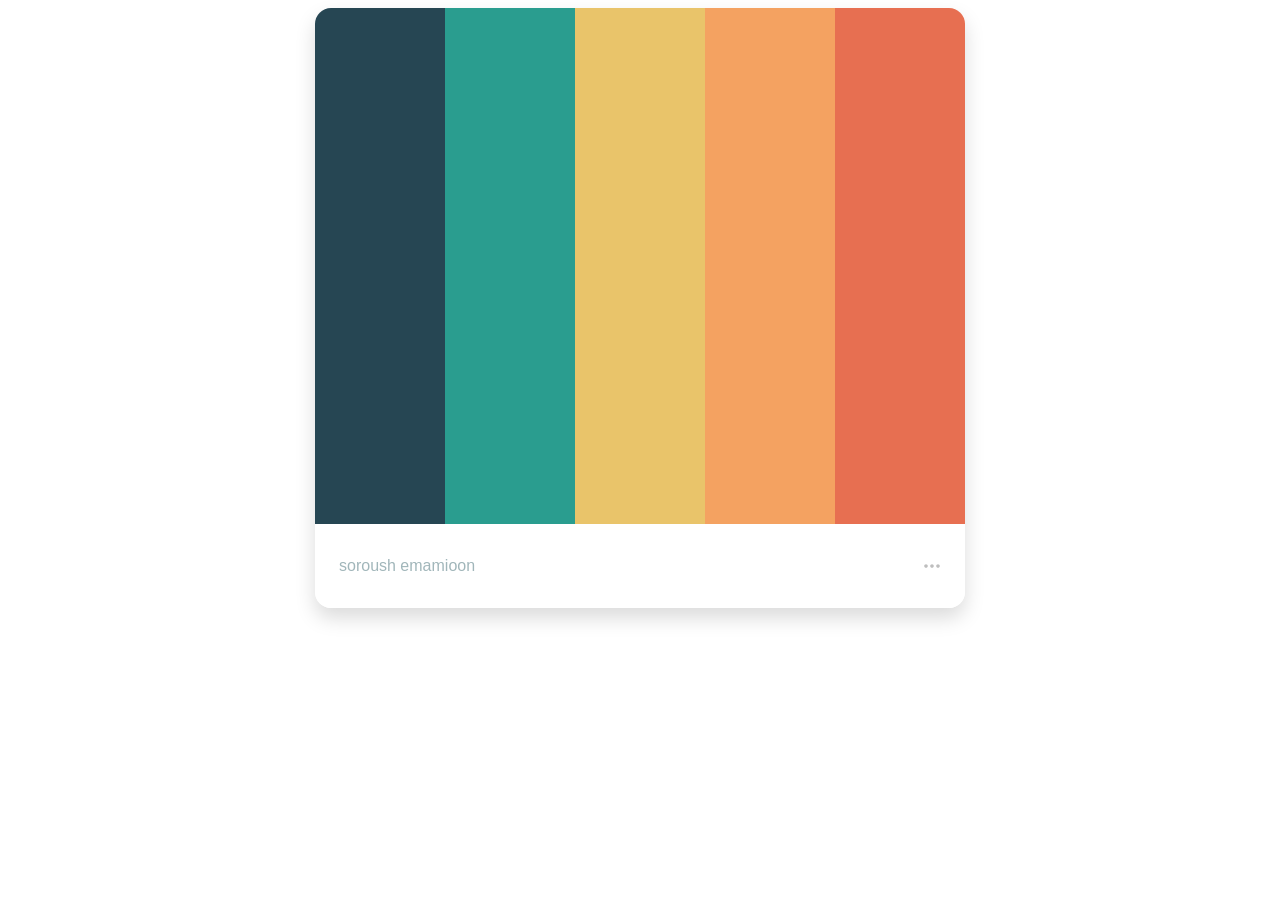
<file: random projects/1/index.html>
<!DOCTYPE html>
<html lang="en">
<head>
    <link rel="stylesheet" href="style.css">
    <meta charset="UTF-8">
    <meta name="viewport" content="width=device-width, initial-scale=1.0">
    <title>Document</title>
</head>
<body>
    <div class="container">
        <div class="palette">
          <div class="color"><span>web class</span></div>
          <div class="color"><span>web class</span></div>
          <div class="color"><span>web class</span></div>
          <div class="color"><span>web class</span></div>
          <div class="color"><span>web class</span></div>
        </div>
        <div id="stats">
          <span>soroush emamioon</span>
          <svg xmlns="http://www.w3.org/2000/svg" width="18" height="18" viewBox="0 0 18 18">
            <path d="M4 7.5c-.83 0-1.5.67-1.5 1.5s.67 1.5 1.5 1.5S5.5 9.83 5.5 9 4.83 7.5 4 7.5zm10 0c-.83 0-1.5.67-1.5 1.5s.67 1.5 1.5 1.5 1.5-.67 1.5-1.5-.67-1.5-1.5-1.5zm-5 0c-.83 0-1.5.67-1.5 1.5s.67 1.5 1.5 1.5 1.5-.67 1.5-1.5S9.83 7.5 9 7.5z"></path>
          </svg>
        </div>
      </div>
</body>
</html>
</file>
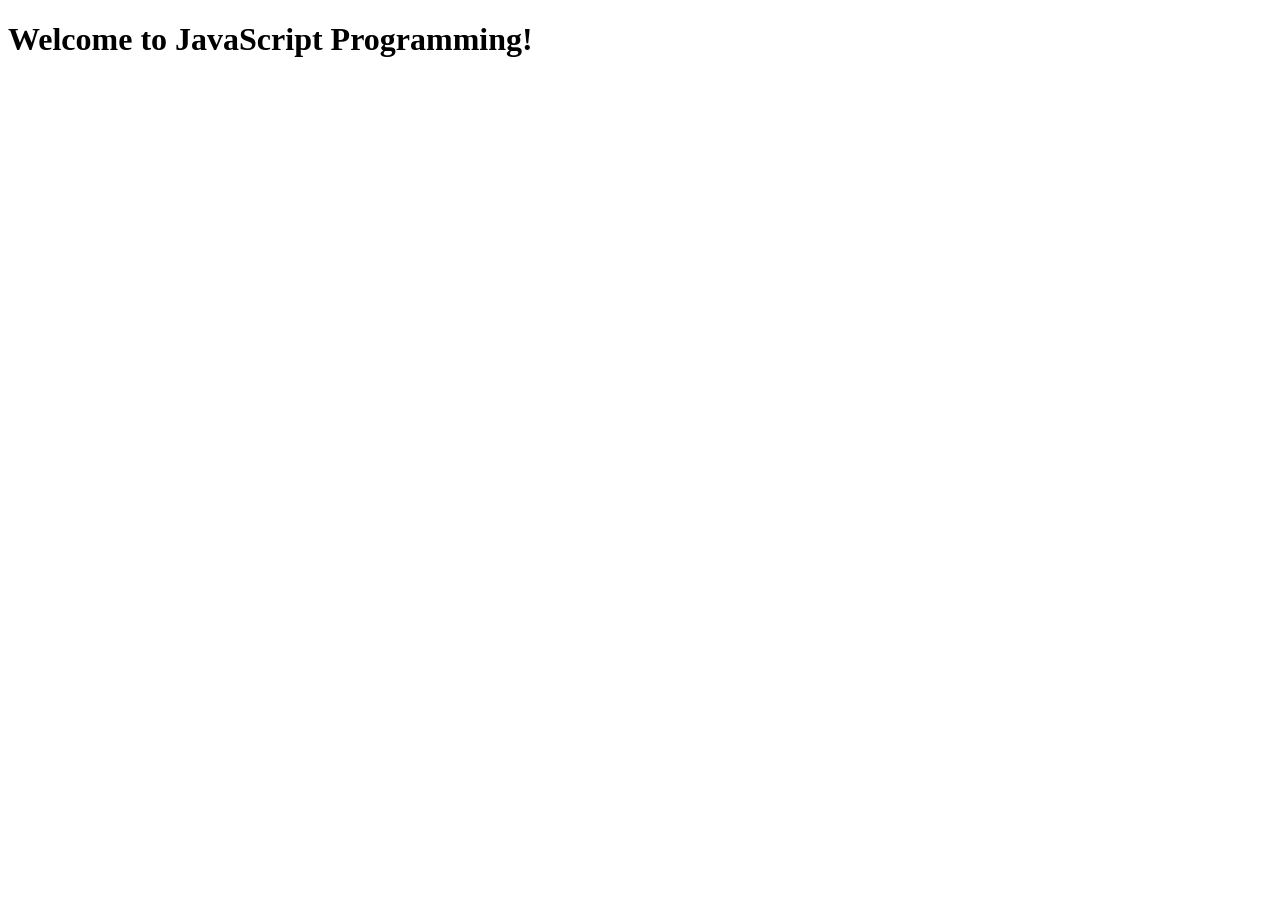
<file: exercise-06/6.1.html>
<!DOCTYPE html>
<!-- Fig. 6.1: welcome.html -->
<!-- Displaying a line of text. -->
<html>
  <head>
    <meta charset="utf-8" />

    <title>A First Program in JavaScript</title>
    <script type="text/javascript">
      document.writeln("<h1>Welcome to JavaScript Programming!</h1>");
    </script>
  </head>
  <body></body>
</html>
</file>
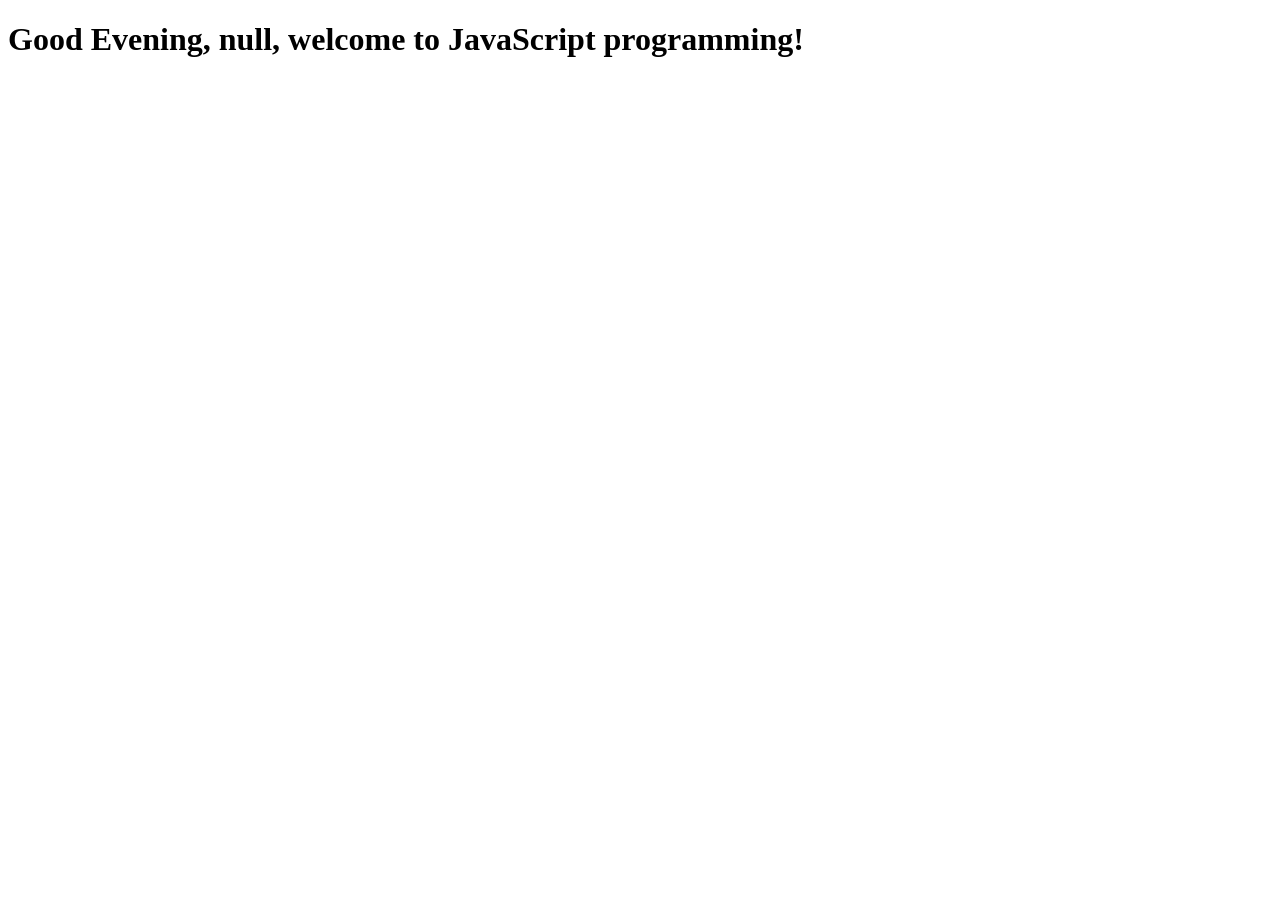
<file: exercise-06/6.14.html>
<!DOCTYPE html>

<!-- Fig. 6.14: welcome5.html -->
<!-- Using equality and relational operators. -->
<html>
  <head>
    <meta charset="utf-8" />
    <title>Using Relational Operators</title>
    <script type="text/javascript">
      var name; // string entered by the user

      var now = new Date(); // current date and time
      var hour = now.getHours(); // current hour (0-23)

      // read the name from the prompt box as a string
      name = window.prompt("Please enter your name");

      // determine whether it’s morning
      if (hour < 12) document.write("<h1>Good Morning, ");

      // determine whether the time is PM
      if (hour >= 12) {
        // convert to a 12-hour clock hour = hour - 12;

        // determine whether it is before 6 PM
        if (hour < 6) document.write("<h1>Good Afternoon, ");

        // determine whether it is after 6 PM
        if (hour >= 6) document.write("<h1>Good Evening, ");
      } // end if

      document.writeln(name + ", welcome to JavaScript programming!</h1>");
      // -->
    </script>
  </head>
  <body></body>
</html>
</file>
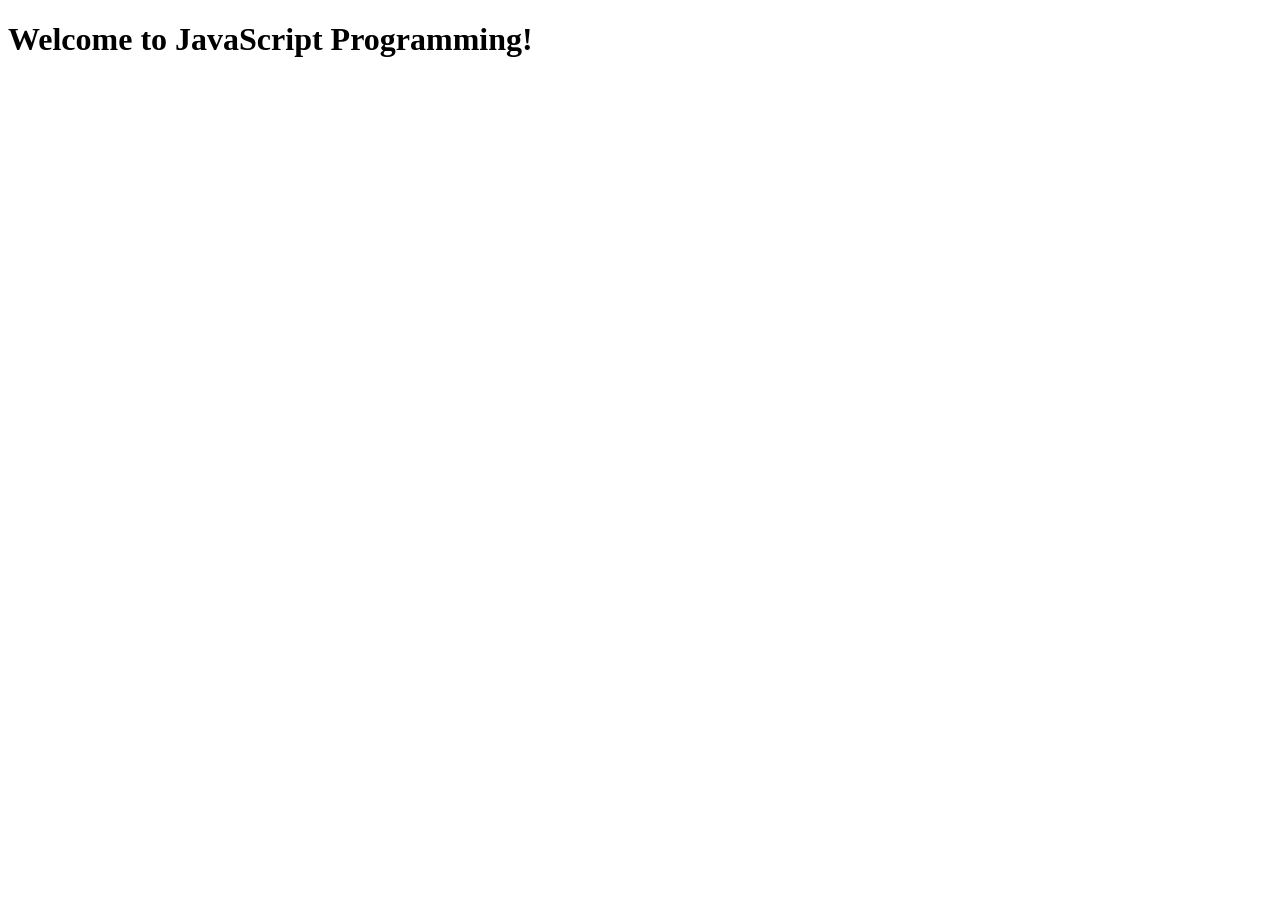
<file: exercise-06/6.2.html>
<!DOCTYPE html>

<!-- Fig. 6.2: welcome2.html -->

<!-- Printing one line with multiple statements. -->

<html>
  <head>
    <meta charset="utf-8" />

    <title>Printing a Line with Multiple Statements</title>

    <script type="text/javascript">
      document.write("<h1 style = ’color: magenta’>");
      document.write("Welcome to JavaScript " + "Programming!</h1>");
    </script>
  </head>
  <body></body>
</html>
</file>
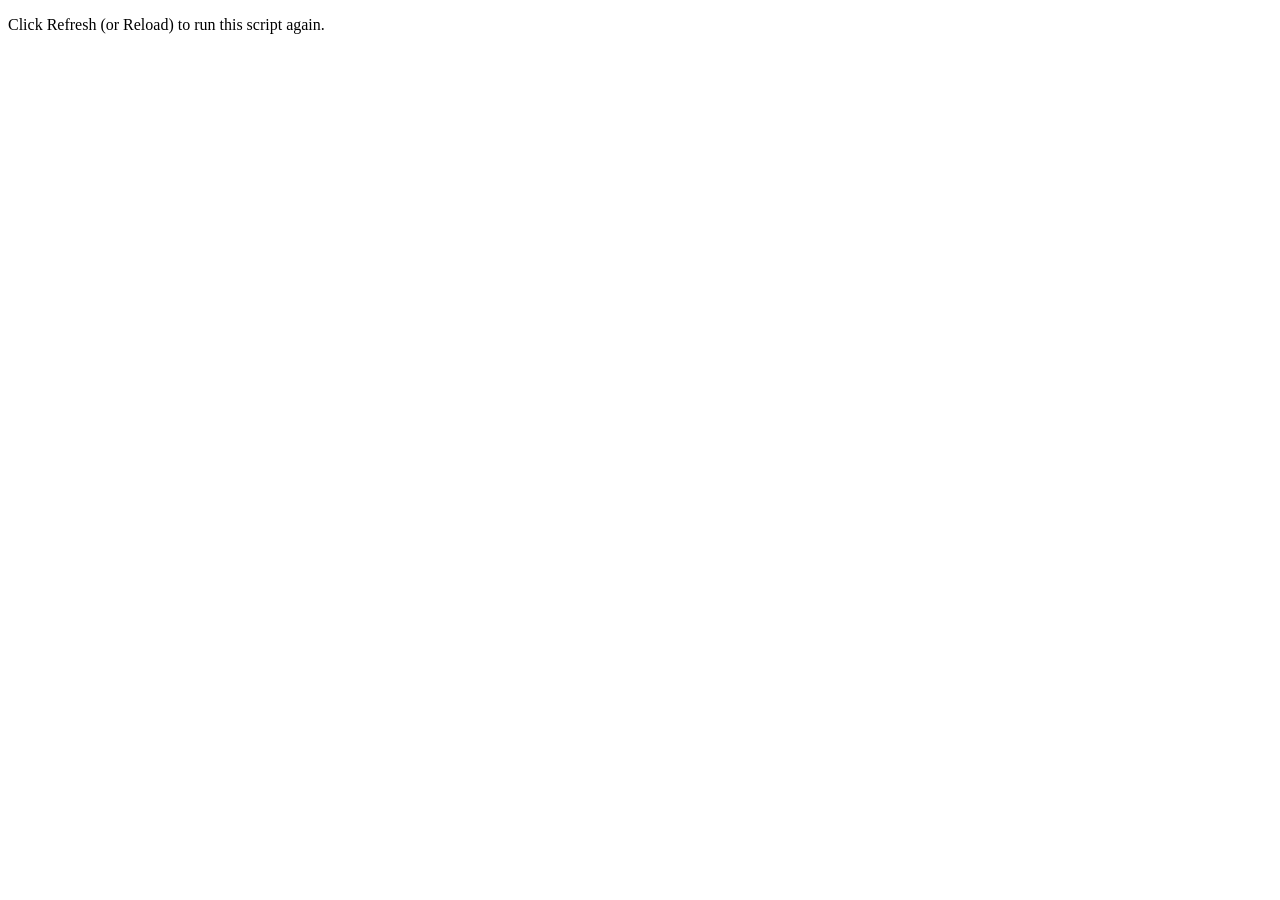
<file: exercise-06/6.3.html>
<!DOCTYPE html>

<!-- Fig. 6.3: welcome3.html -->
<!-- Alert dialog displaying multiple lines. -->
<html>
  <head>
    <meta charset="utf-8" />
    <title>Printing Multiple Lines in a Dialog Box</title>
    <script type="text/javascript">
      window.alert("Welcome to\nJavaScript\nProgramming!");
    </script>
  </head>
  <body>
    <p>Click Refresh (or Reload) to run this script again.</p>
  </body>
</html>
</file>
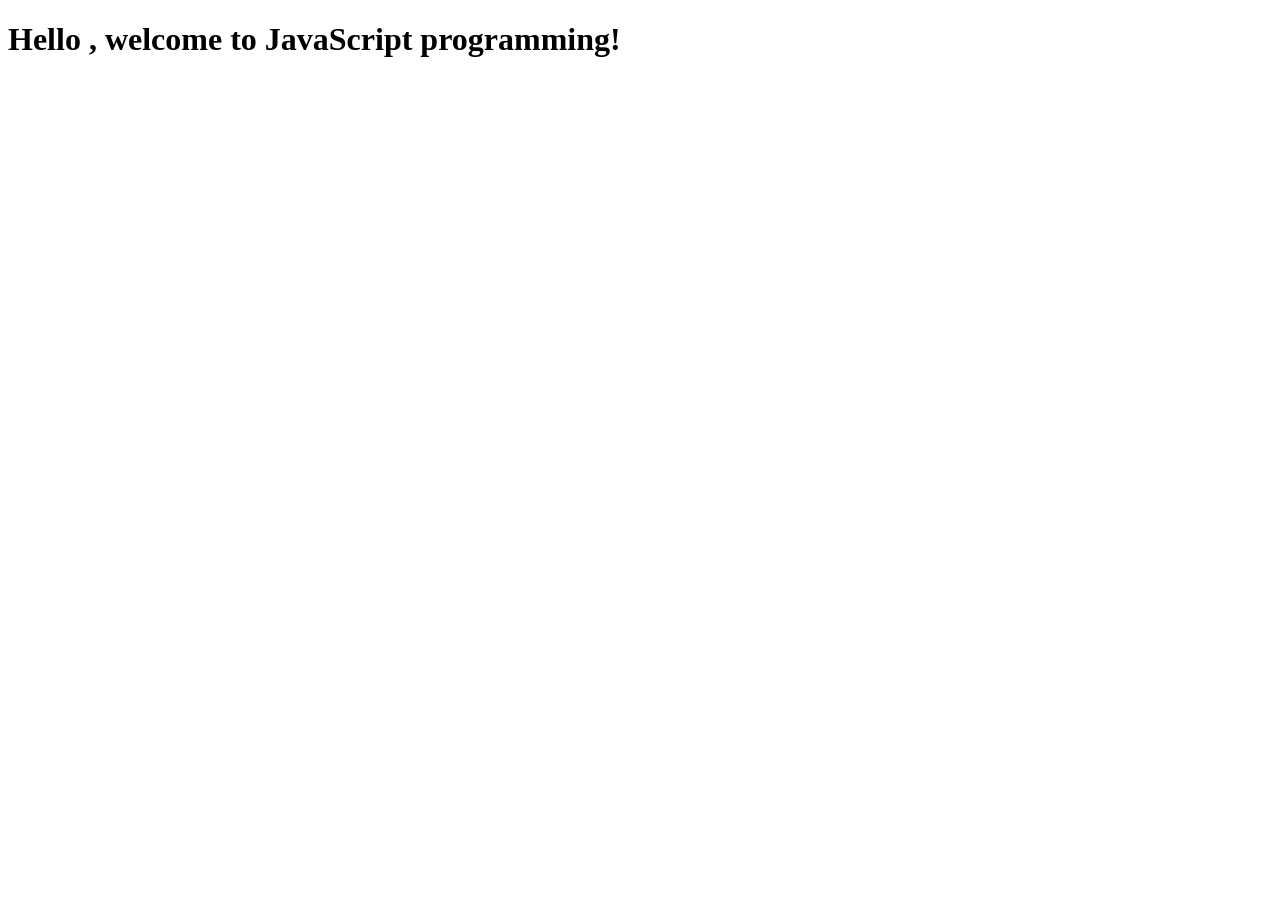
<file: exercise-06/6.5.html>
<!DOCTYPE html>

<!-- Fig. 6.5: welcome4.html -->
<!-- Prompt box used on a welcome screen -->
<html>
  <head>
    <meta charset="utf-8" />
    <title>Using Prompt and Alert Boxes</title>
    <script type="text/javascript">
      // string entered by the user

      // read the name from the prompt box as a string

      document.writeln(
        "<h1>Hello " + name + ", welcome to JavaScript programming!</h1>"
      );
    </script>
  </head>
  <body></body>
</html>
</file>
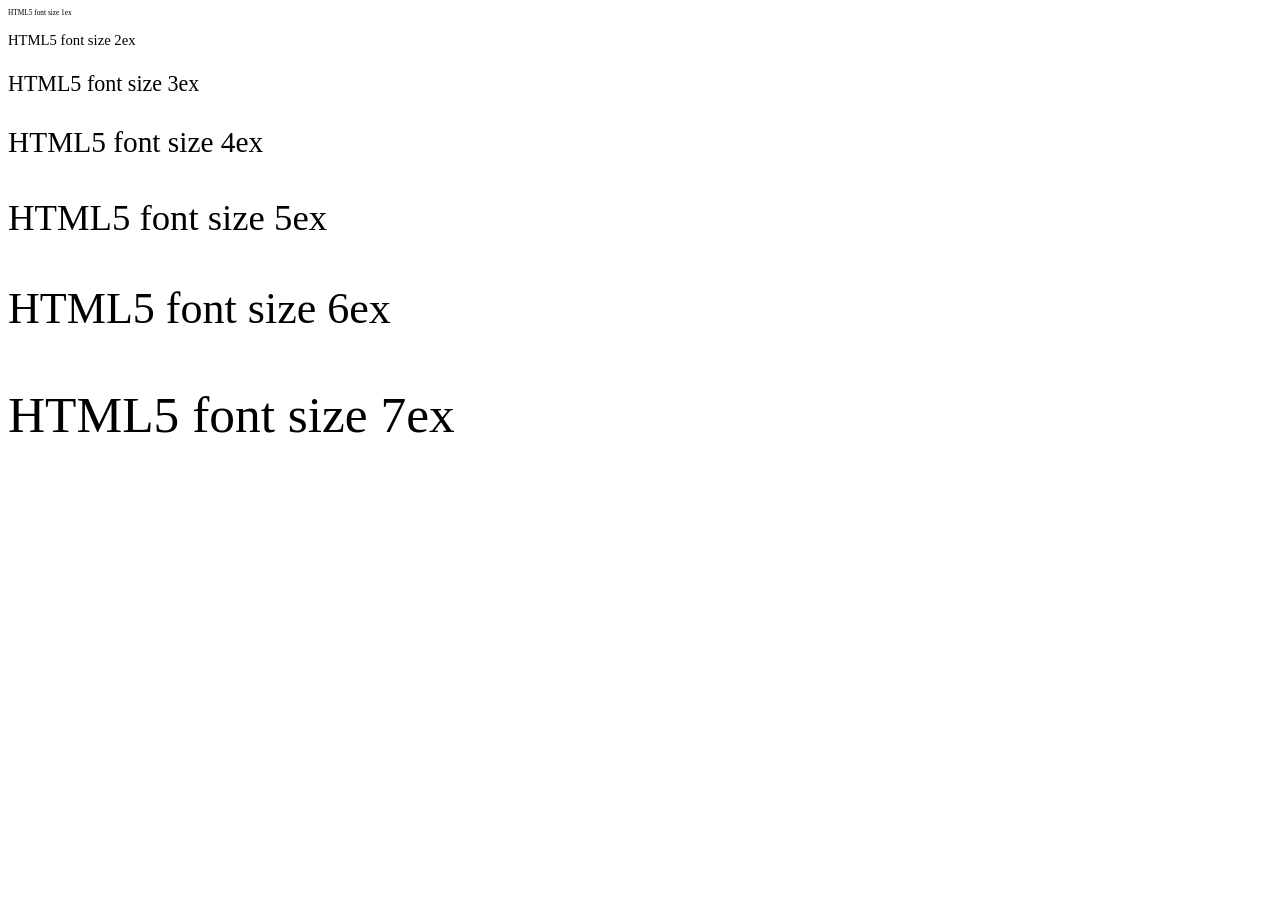
<file: exercise-08/8.1.html>
<!DOCTYPE html>

<!-- Fig. 8.1: WhileCounter.html -->
<!-- Counter-controlled repetition. -->
<html>
  <head>
    <meta charset="utf-8" />
    <title>Counter-Controlled Repetition</title>
    <script>
      var counter = 1; // initialization

      while (counter <= 7) {
        // repetition condition
        document.writeln(
          "<p style = 'font-size: " +
            counter +
            "ex'>HTML5 font size " +
            counter +
            "ex</p>"
        );
        ++counter; // increment
      } //end while
    </script>
  </head>
  <body></body>
</html>
</file>
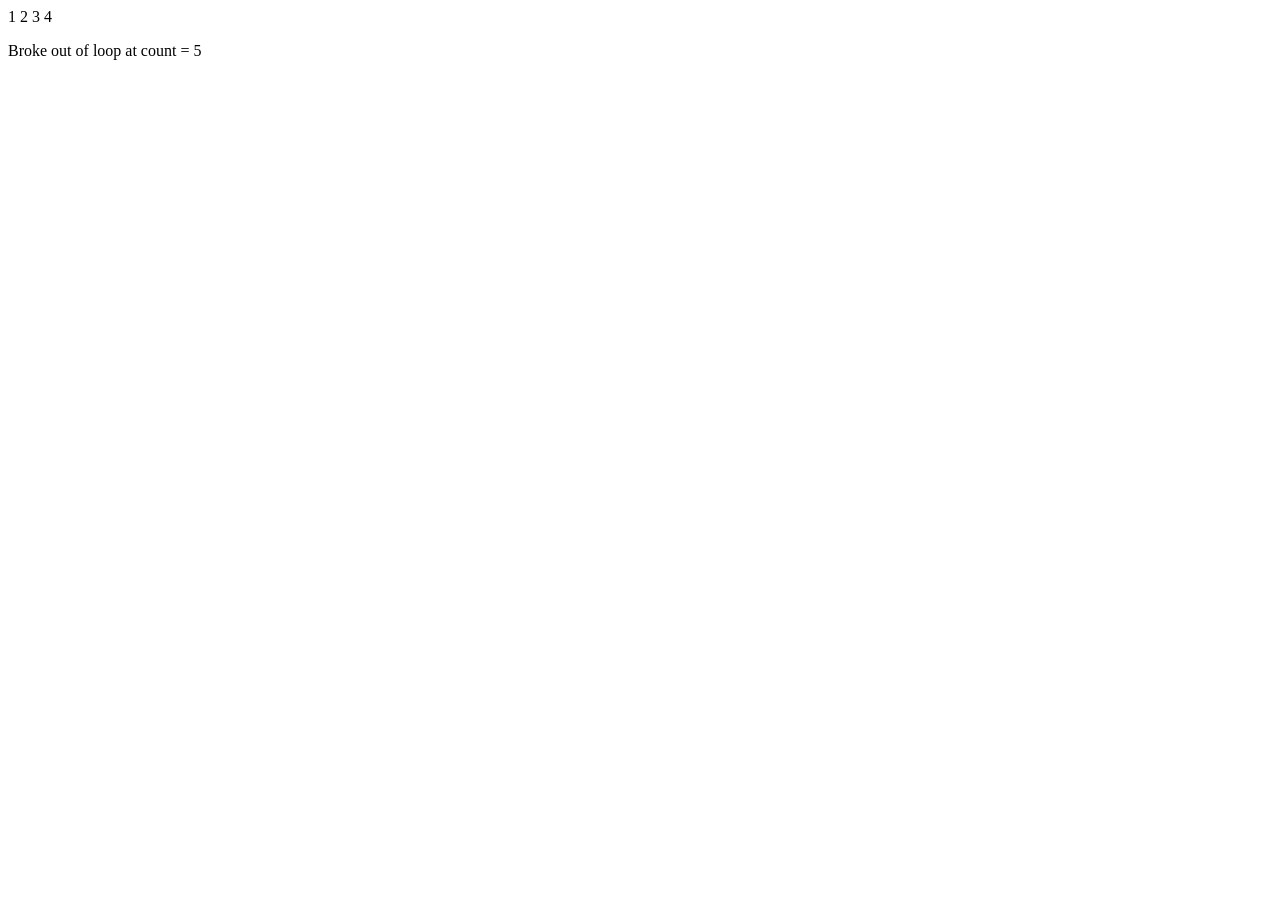
<file: exercise-08/8.11.html>
<!DOCTYPE html>

<!-- Fig. 8.11: BreakTest.html -->
<!-- Using the break statement in a for statement. -->
<html>
  <head>
    <meta charset="utf-8" />
    <title>Using the break Statement in a for Statement</title>
    <script>
      for (var count = 1; count <= 10; ++count) {
        if (count == 5) break; // break loop only if count == 5

        document.writeln(count + " ");
      } //end for

      document.writeln("<p>Broke out of loop at count = " + count + "</p>");
    </script>
  </head>
  <body></body>
</html>
</file>
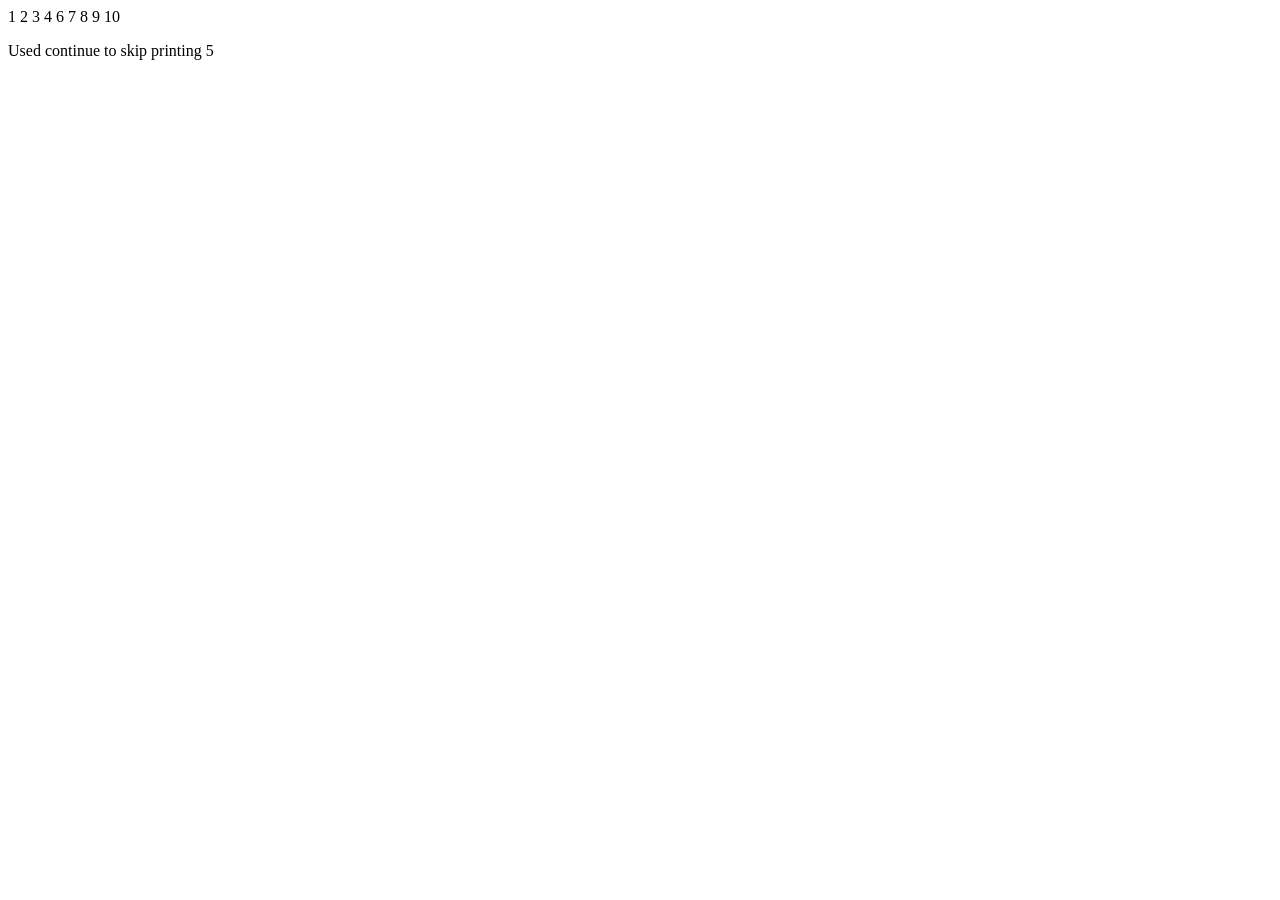
<file: exercise-08/8.12.html>
<!DOCTYPE html>

<!-- Fig. 8.12: ContinueTest.html -->
<!-- Using the continue statement in a for statement. -->
<html>
  <head>
    <meta charset="utf-8" />
    <title>Using the continue Statement in a for Statement</title>

    <script>
      for (var count = 1; count <= 10; ++count) {
        if (count == 5) continue; // skip remaining loop code only if count == 5

        document.writeln(count + " ");
      } //end for

      document.writeln("<p>Used continue to skip printing 5</p>");
    </script>
  </head>
  <body></body>
</html>
</file>
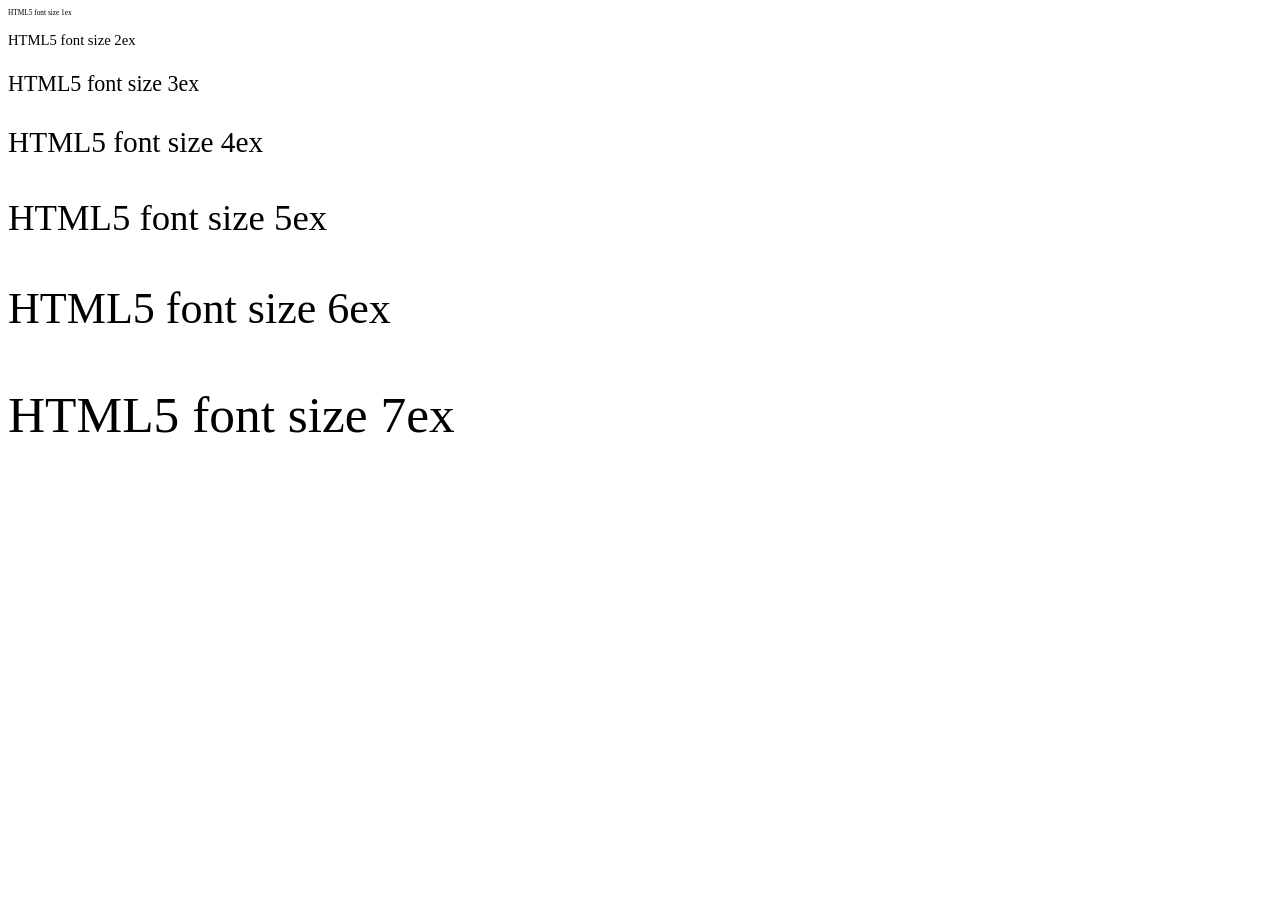
<file: exercise-08/8.2.html>
<!DOCTYPE html>

<!-- Fig. 8.2: ForCounter.html -->
<!-- Counter-controlled repetition with the for statement. -->
<html>
  <head>
    <meta charset="utf-8" />
    <title>Counter-Controlled Repetition</title>
    <script>
      // Initialization, repetition condition and
      // incrementing are all included in the for
      // statement header.
      for (var counter = 1; counter <= 7; ++counter)
        document.writeln(
          "<p style = 'font-size: " +
            counter +
            "ex'>HTML5 font size " +
            counter +
            "ex</p>"
        );
    </script>
  </head>
  <body></body>
</html>
</file>
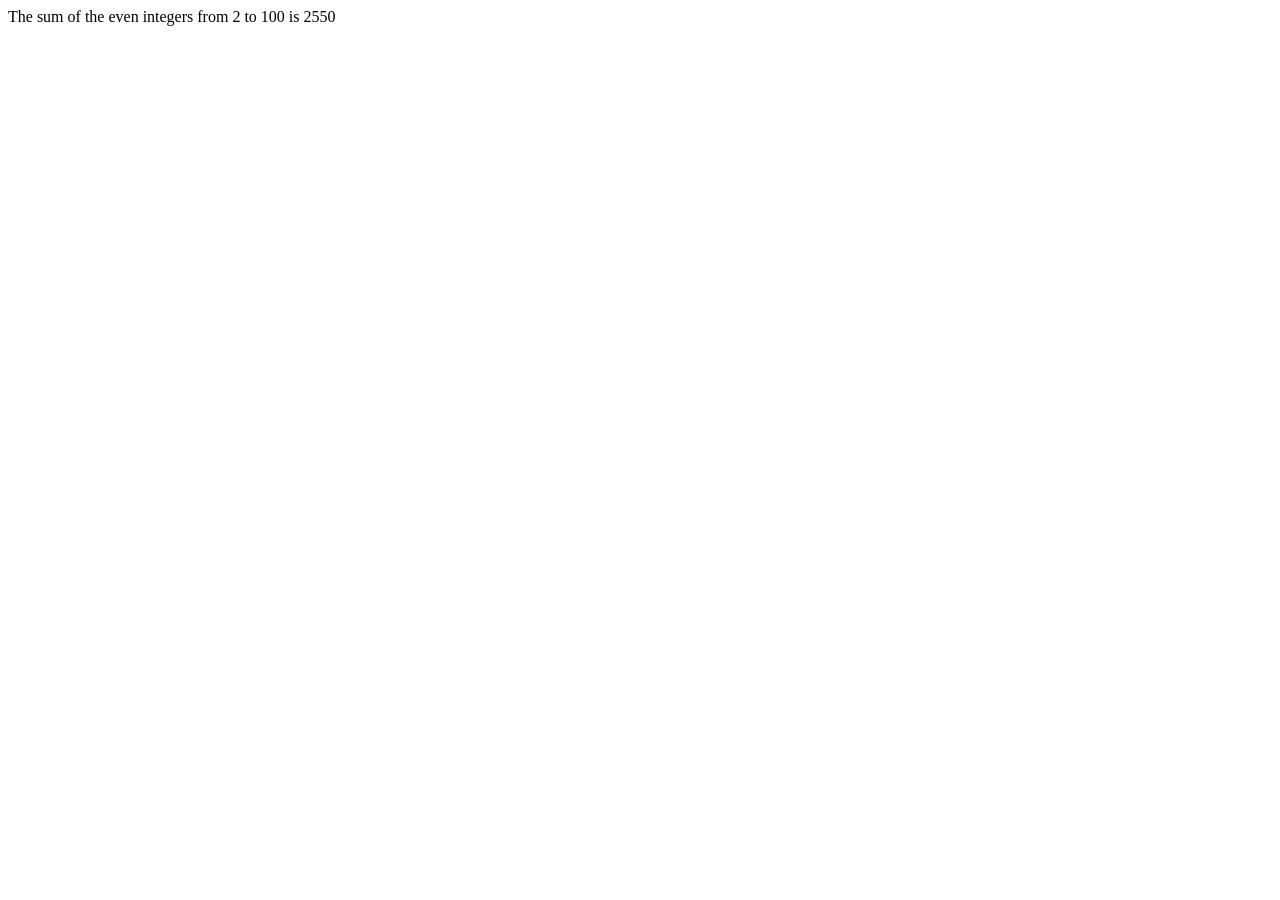
<file: exercise-08/8.5.html>
<!DOCTYPE html>

<!-- Fig. 8.5: Sum.html -->
<!-- Summation with the for repetition structure. -->
<html>
  <head>
    <meta charset="utf-8" />
    <title>Sum the Even Integers from 2 to 100</title>
    <script>
      var sum = 0;

      for (var number = 2; number <= 100; number += 2) sum += number;

      document.writeln(
        "The sum of the even integers " + "from 2 to 100 is " + sum
      );
    </script>
  </head>
  <body></body>
</html>
</file>
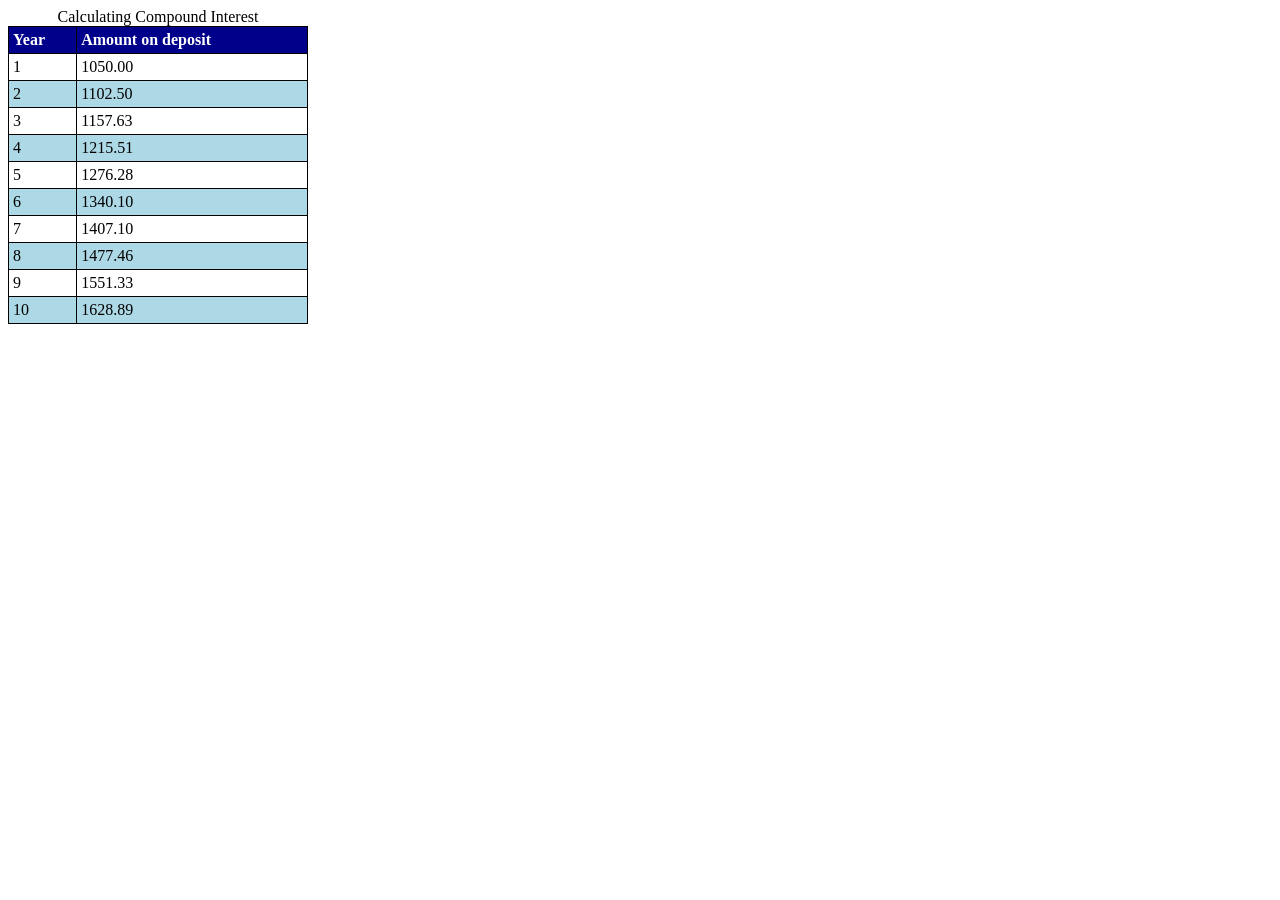
<file: exercise-08/8.6.html>
<!DOCTYPE html>

<!-- Fig. 8.6: Interest.html -->
<!-- Compound interest calculation with a for loop. -->
<html>
  <head>
    <meta charset="utf-8" />
    <title>Calculating Compound Interest</title>
    <style type="text/css">
      table {
        width: 300px;
        border-collapse: collapse;
        background-color: lightblue;
      }
      table,
      td,
      th {
        border: 1px solid black;
        padding: 4px;
      }
      th {
        text-align: left;
        color: white;
        background-color: darkblue;
      }
      tr.oddrow {
        background-color: white;
      }
    </style>
    <script>
      var amount; // current amount of money
      var principal = 1000.0; // principal amount
      var rate = 0.05; // interest rate
      document.writeln("<table>"); // begin the table

      document.writeln("<caption>Calculating Compound Interest</caption>");
      document.writeln("<thead><tr><th>Year</th>"); // year column heading
      document.writeln("<th>Amount on deposit</th>");
      // amount column heading
      document.writeln("</tr></thead><tbody>");

      // output a table row for each year
      for (var year = 1; year <= 10; ++year) {
        amount = principal * Math.pow(1.0 + rate, year);

        if (year % 2 !== 0)
          document.writeln(
            "<tr class='oddrow'><td>" +
              year +
              "</td><td>" +
              amount.toFixed(2) +
              "</td></tr>"
          );
        else
          document.writeln(
            "<tr><td>" + year + "</td><td>" + amount.toFixed(2) + "</td></tr>"
          );
      } //end for

      document.writeln("</tbody></table>");
    </script>
  </head>
  <body></body>
</html>
</file>
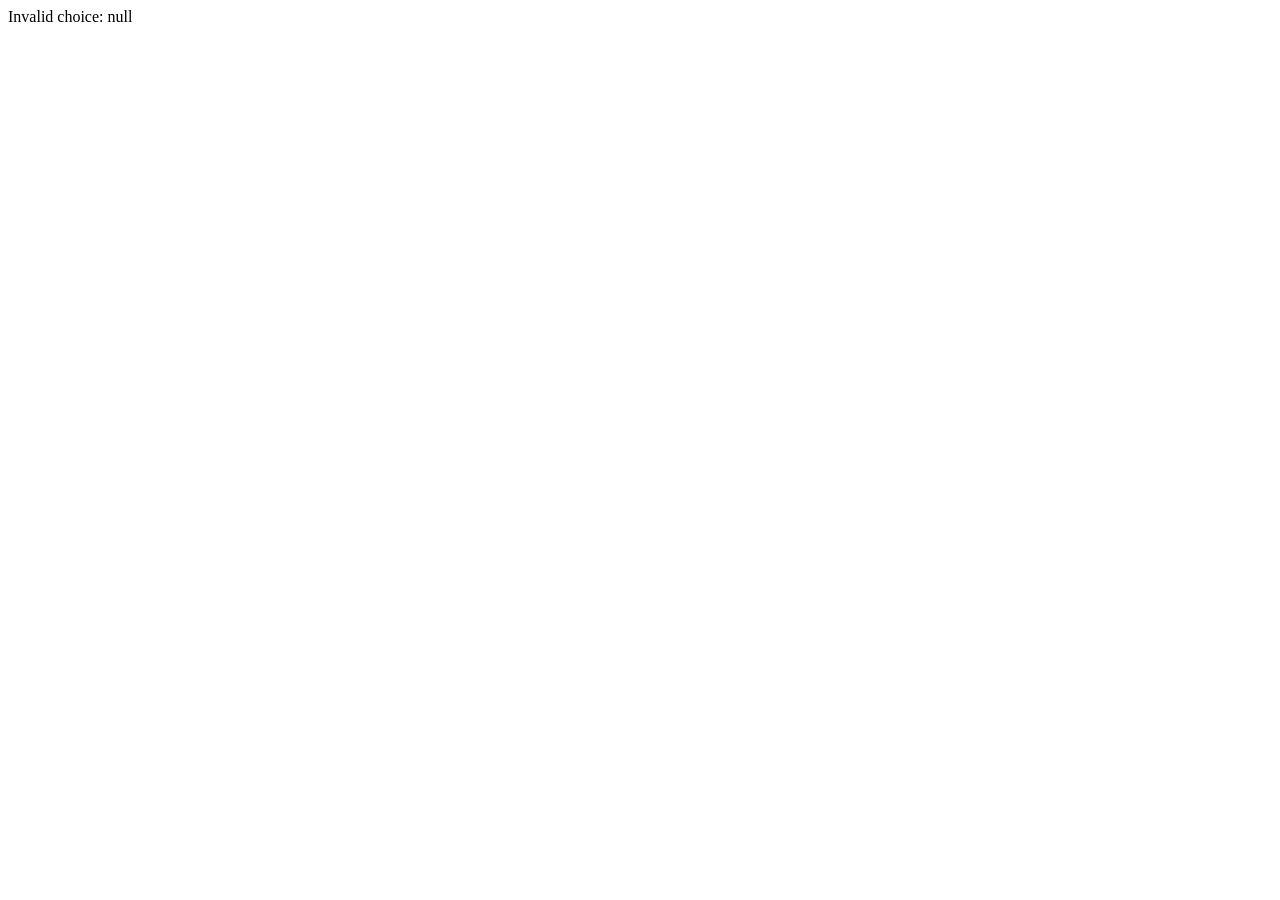
<file: exercise-08/8.7.html>
<!DOCTYPE html>

<!-- Fig. 8.7: SwitchTest.html -->
<!-- Using the switch multiple-selection statement. -->
<html>
  <head>
    <meta charset="utf-8" />
    <title>Switching between HTML5 List Formats</title>
    <script>
      var choice; // user’s choice
      var startTag; // starting list item tag
      var endTag; // ending list item tag
      var validInput = true; // true if input valid else false
      var listType; // type of list as a string

      choice = window.prompt(
        "Select a list style:\n" +
          "1 (numbered), 2 (lettered), 3 (roman numbered)",
        "1"
      );

      switch (choice) {
        case "1":
          startTag = "<ol>";
          endTag = "</ol>";
          listType = "<h1>Numbered List</h1>";
          break;
        case "2":
          startTag = "<ol style = 'list-style-type: upper-alpha'>";
          endTag = "</ol>";
          listType = "<h1>Lettered List</h1>";
          break;
        case "3":
          startTag = "<ol style = 'list-style-type: upper-roman'>";
          endTag = "</ol>";
          listType = "<h1>Roman Numbered List</h1>";
          break;
        default:
          validInput = false;
          break;
      } //end switch

      if (validInput === true) {
        document.writeln(listType + startTag);

        for (var i = 1; i <= 3; ++i)
          document.writeln("<li>List item " + i + "</li>");

        document.writeln(endTag);
      } //end if
      else document.writeln("Invalid choice: " + choice);
    </script>
  </head>
  <body></body>
</html>
</file>
<file: random projects/1/style.css>
.container {
    height: 600px;
    width: 650px;
    border-radius: 1em;
    overflow: hidden;
    box-shadow: 0 10px 20px #dbdbdb;
    font-family: sans-serif;
    margin: auto;
  }
  
  .palette {
    display: flex;
    height: 86%;
    width: 100%;
  }
  
  .color {
    height: 100%;
    flex: 1;
    display: flex;
    align-items: center;
    justify-content: center;
    color: white;
    font-weight: 600;
    letter-spacing: 1px;
    transition: flex 0.1s linear;
  }
  
  .color span {
    opacity: 0;
    transition: opacity 0.1s linear;
  }
  
  .color:nth-child(1) {
    background: #264653;
  }
  
  .color:nth-child(2) {
    background: #2a9d8f;
  }
  
  .color:nth-child(3) {
    background: #e9c46a;
  }
  
  .color:nth-child(4) {
    background: #f4a261;
  }
  
  .color:nth-child(5) {
    background: #e76f51;
  }
  
  .color:hover {
    flex: 2;
    box-shadow: rgba(100, 100, 111, 0.2) 0px 7px 29px 0px;
  }
  
  .color:hover span {
    opacity: 1;
  }
  
  #stats {
    height: 14%;
    width: 100%;
    background: white;
    display: flex;
    align-items: center;
    justify-content: space-between;
    padding: 0 1.5em;
    box-sizing: border-box;
    color: #a1b6ba;
  }
  
  #stats svg {
    fill: #bebebe;
    transform: scale(1.2);
  }
</file>
